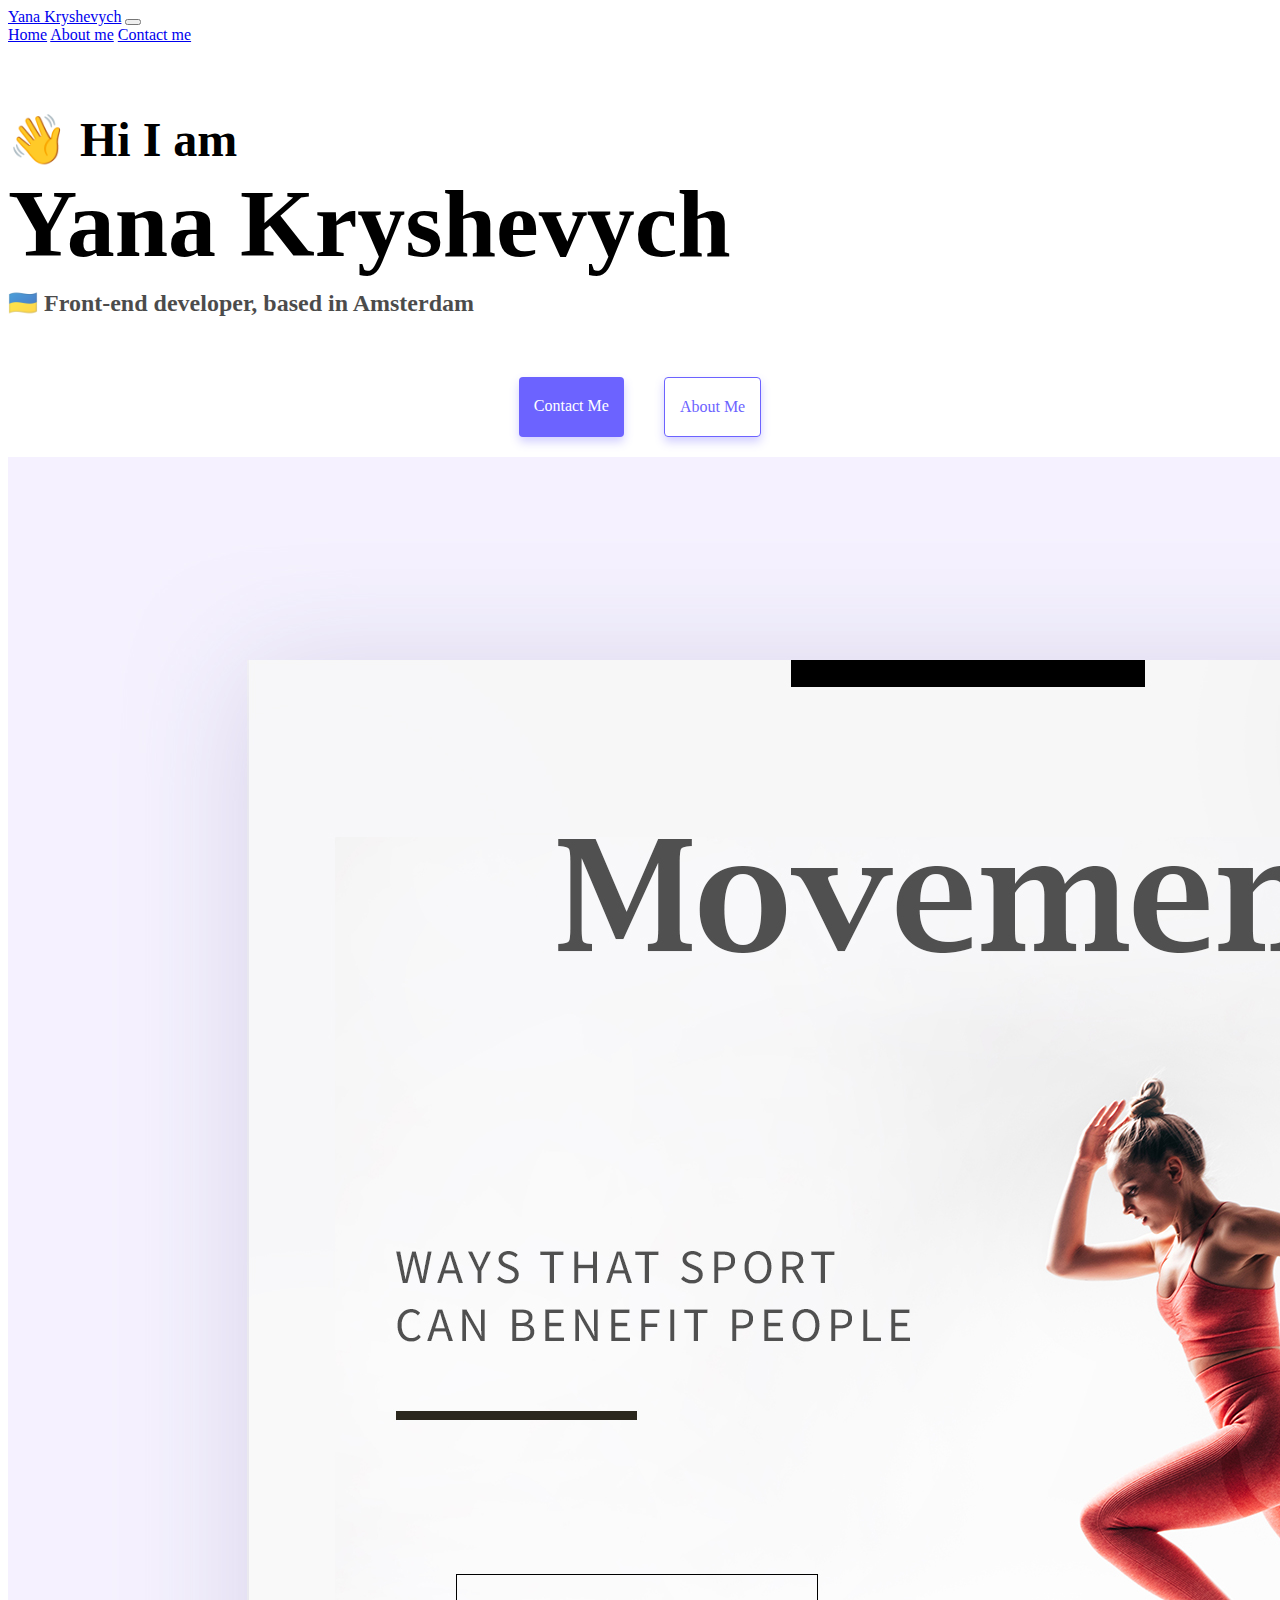
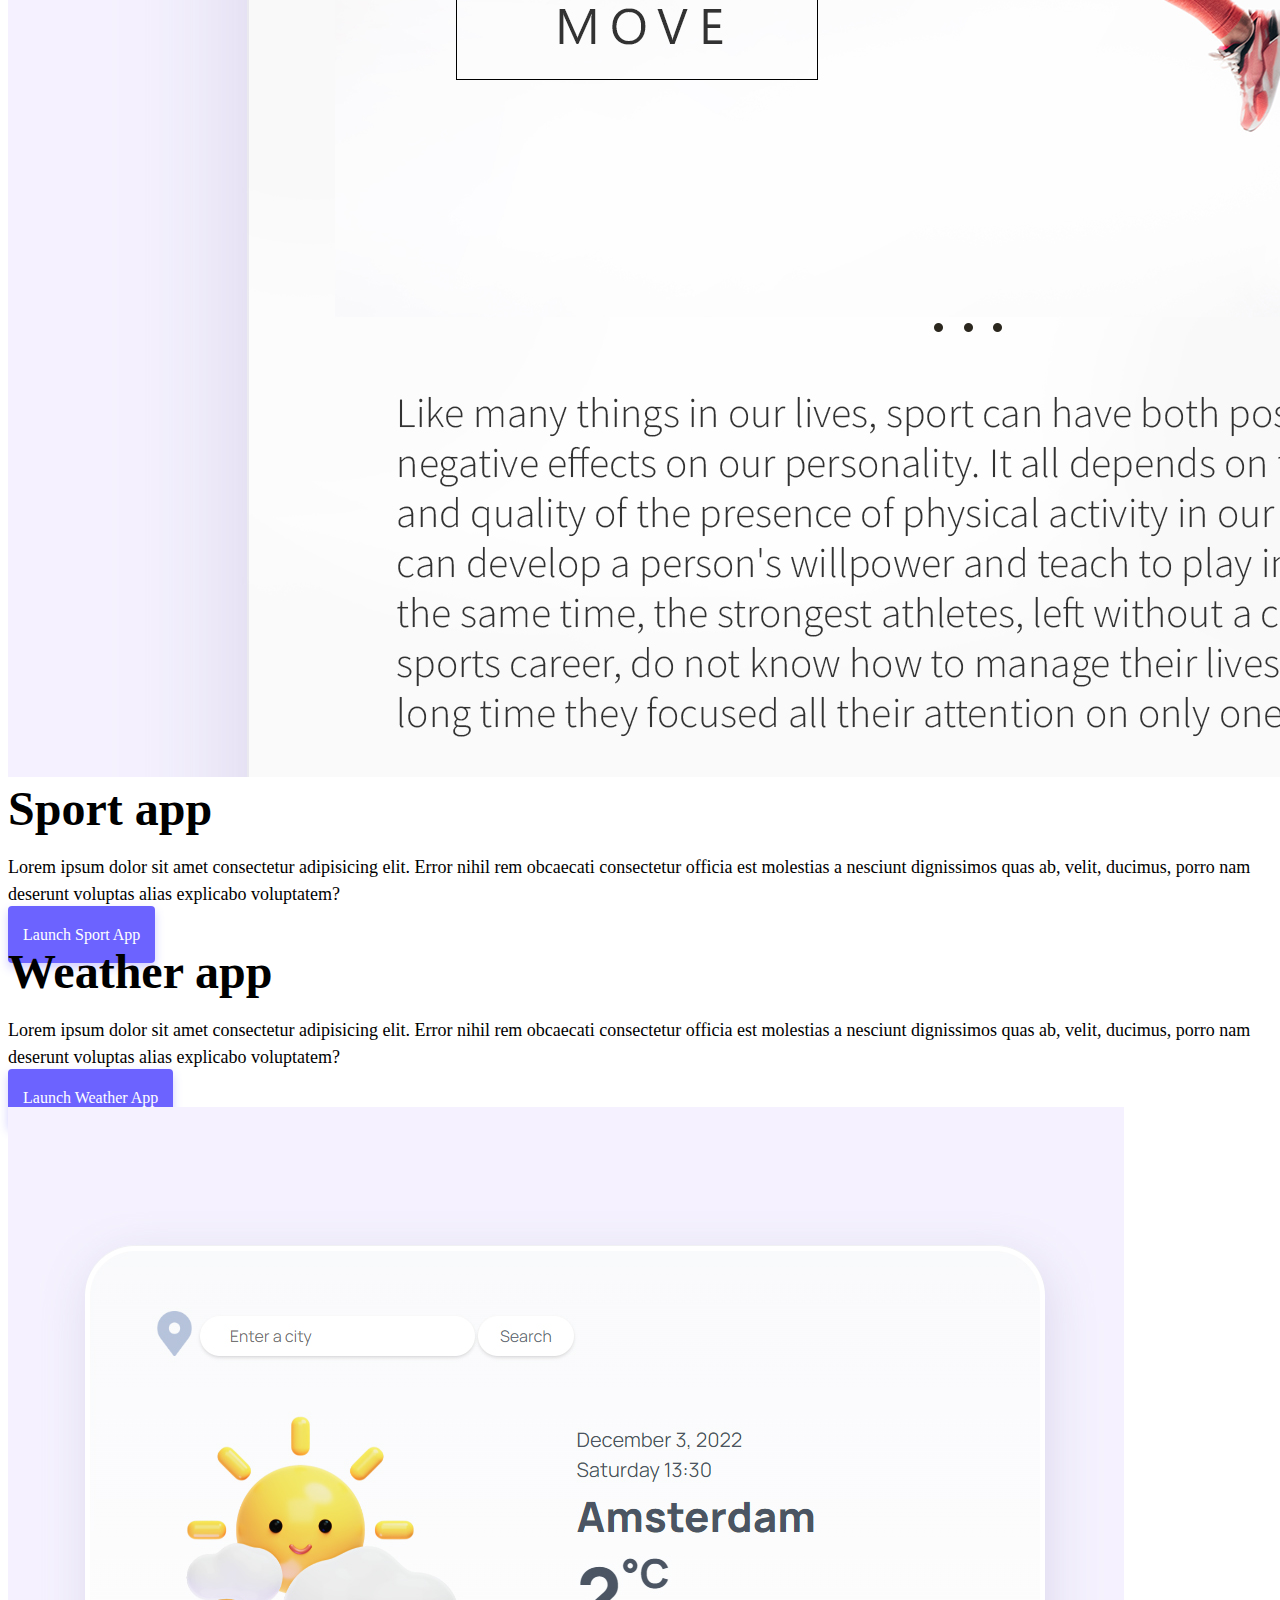
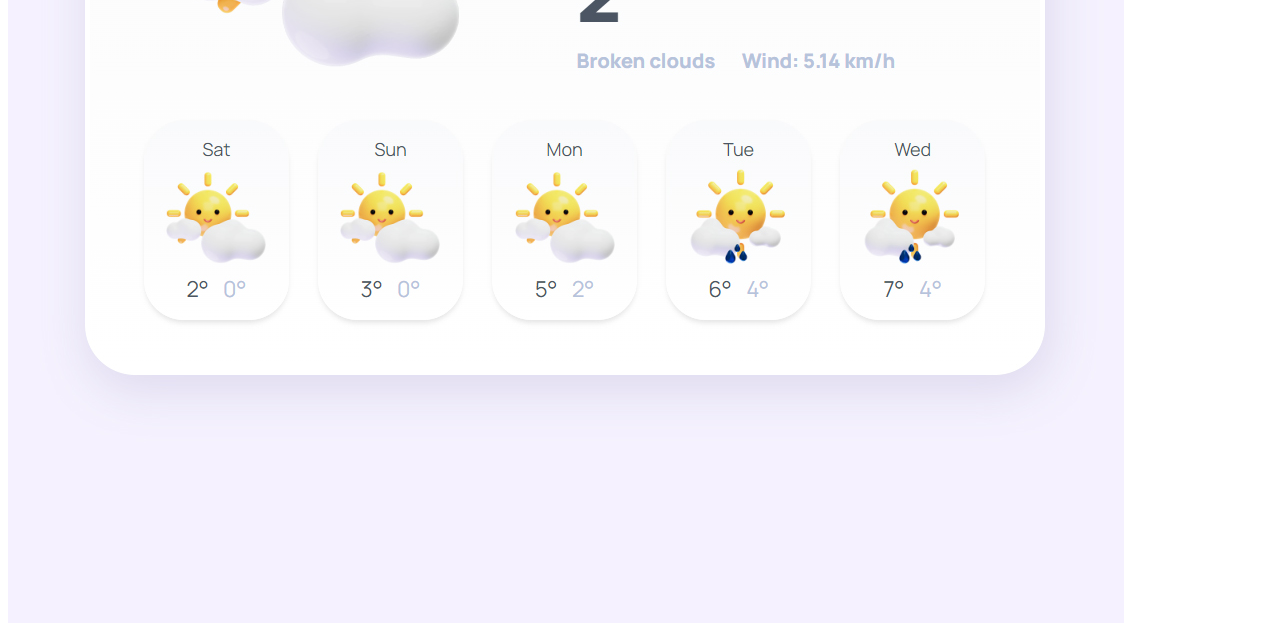
<file: index.html>
<!DOCTYPE html>
<html lang="en">
  <head>
    <meta charset="utf-8" />
    <meta name="viewport" content="width=device-width, initial-scale=1" />
    <title>Front-end developer, based in Amsterdam. Yana Kryshevych</title>
    <meta
      name="description"
      content="Yana Kryshevych is a front-end developer based in Amsterdam, check out his projects and contact her for job inquiries"
    />
    <link
      href="https://cdn.jsdelivr.net/npm/bootstrap@5.2.3/dist/css/bootstrap.min.css"
      rel="stylesheet"
      integrity="sha384-rbsA2VBKQhggwzxH7pPCaAqO46MgnOM80zW1RWuH61DGLwZJEdK2Kadq2F9CUG65"
      crossorigin="anonymous"
    />
    <link rel="stylesheet" href="/css/style.css" />
  </head>
  <body>
    <div class="container-fluid">
      <nav class="navbar navbar-expand-lg navbar-light bg-light">
        <div class="container">
          <a class="navbar-brand" href="/index.html" title="Homepage"
            >Yana Kryshevych</a
          >
          <button
            class="navbar-toggler"
            type="button"
            data-bs-toggle="collapse"
            data-bs-target="#navbarNavAltMarkup"
            aria-controls="navbarNavAltMarkup"
            aria-expanded="false"
            aria-label="Toggle navigation"
          >
            <span class="navbar-toggler-icon"></span>
          </button>
          <div class="collapse navbar-collapse" id="navbarNavAltMarkup">
            <div class="navbar-nav">
              <a
                class="nav-link active"
                aria-current="page"
                href="/index.html"
                title="Homepage"
                >Home</a
              >
              <a
                class="nav-link"
                href="/about.html"
                title="About Yana Kryshevych"
                >About me</a
              >
              <a
                class="nav-link"
                href="/about.html#contact"
                title="Contact Yana Kryshevych"
                >Contact me</a
              >
            </div>
          </div>
        </div>
      </nav>
      <div class="container main">
        <h2 class="text-center" id="hi">👋 Hi I am</h2>
        <h1 class="text-center">Yana Kryshevych</h1>
        <h3 class="text-center" id="h3formainpage">
          🇺🇦 Front-end developer, based in Amsterdam
        </h3>
        <div class="navigation-links mb-5">
          <a
            href="/about.html#contact"
            class="purple-link"
            title="Contact Yana Kryshevych"
            >Contact Me</a
          >
          <a href="/about.html" class="white-link" title="About Yana Kryshevych"
            >About Me</a
          >
        </div>
        <div class="container launch-panel">
          <div class="row">
            <div class="col-md-6">
              <img
                src="/img/movement_layout.jpg"
                class="img-fluid rounded"
                alt="Movement site preview photo"
              />
            </div>
            <div class="col-md-6">
              <h2 class="mb-3">Sport app</h2>
              <p>
                Lorem ipsum dolor sit amet consectetur adipisicing elit. Error
                nihil rem obcaecati consectetur officia est molestias a nesciunt
                dignissimos quas ab, velit, ducimus, porro nam deserunt voluptas
                alias explicabo voluptatem?
              </p>
              <div class="mt-5 mb-3">
                <a
                  href="https://warm-cendol-7c5bda.netlify.app"
                  class="purple-link"
                  title="Sport App"
                  >Launch Sport App</a
                >
              </div>
            </div>
          </div>
          <div class="row mt-5 mb-5">
            <div class="col-md-6">
              <h2 class="mb-3">Weather app</h2>
              <p>
                Lorem ipsum dolor sit amet consectetur adipisicing elit. Error
                nihil rem obcaecati consectetur officia est molestias a nesciunt
                dignissimos quas ab, velit, ducimus, porro nam deserunt voluptas
                alias explicabo voluptatem?
              </p>
              <div class="mt-5 mb-5">
                <a
                  href="https://fascinating-flan-114a88.netlify.app/"
                  class="purple-link"
                  title="Weather App"
                  >Launch Weather App</a
                >
              </div>
            </div>
            <div class="col-md-6 mb-3">
              <img
                src="/img/weatherApp_layout.jpg"
                class="img-fluid rounded"
                alt="Weather app site preview photo"
              />
            </div>
          </div>
        </div>
      </div>
    </div>
    <script
      src="https://cdn.jsdelivr.net/npm/bootstrap@5.2.3/dist/js/bootstrap.bundle.min.js"
      integrity="sha384-kenU1KFdBIe4zVF0s0G1M5b4hcpxyD9F7jL+jjXkk+Q2h455rYXK/7HAuoJl+0I4"
      crossorigin="anonymous"
    ></script>
  </body>
</html>
</file>
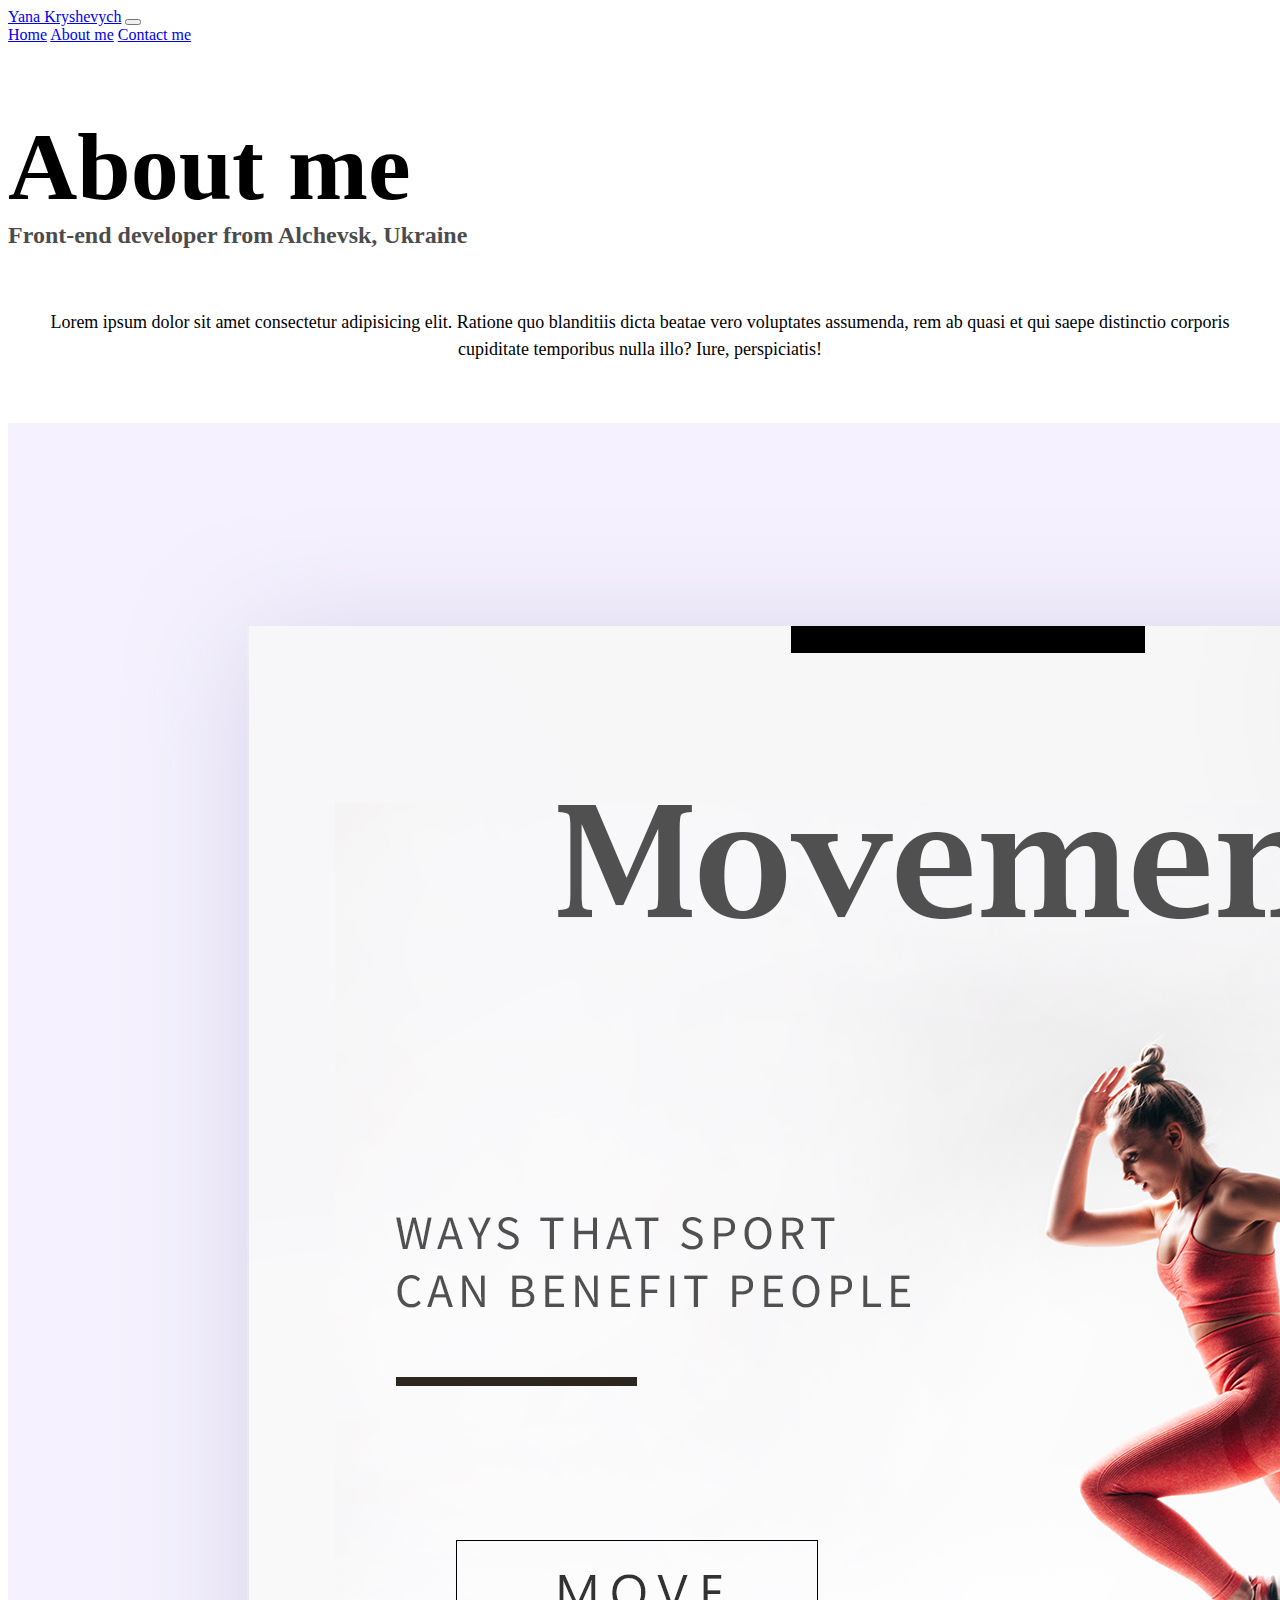
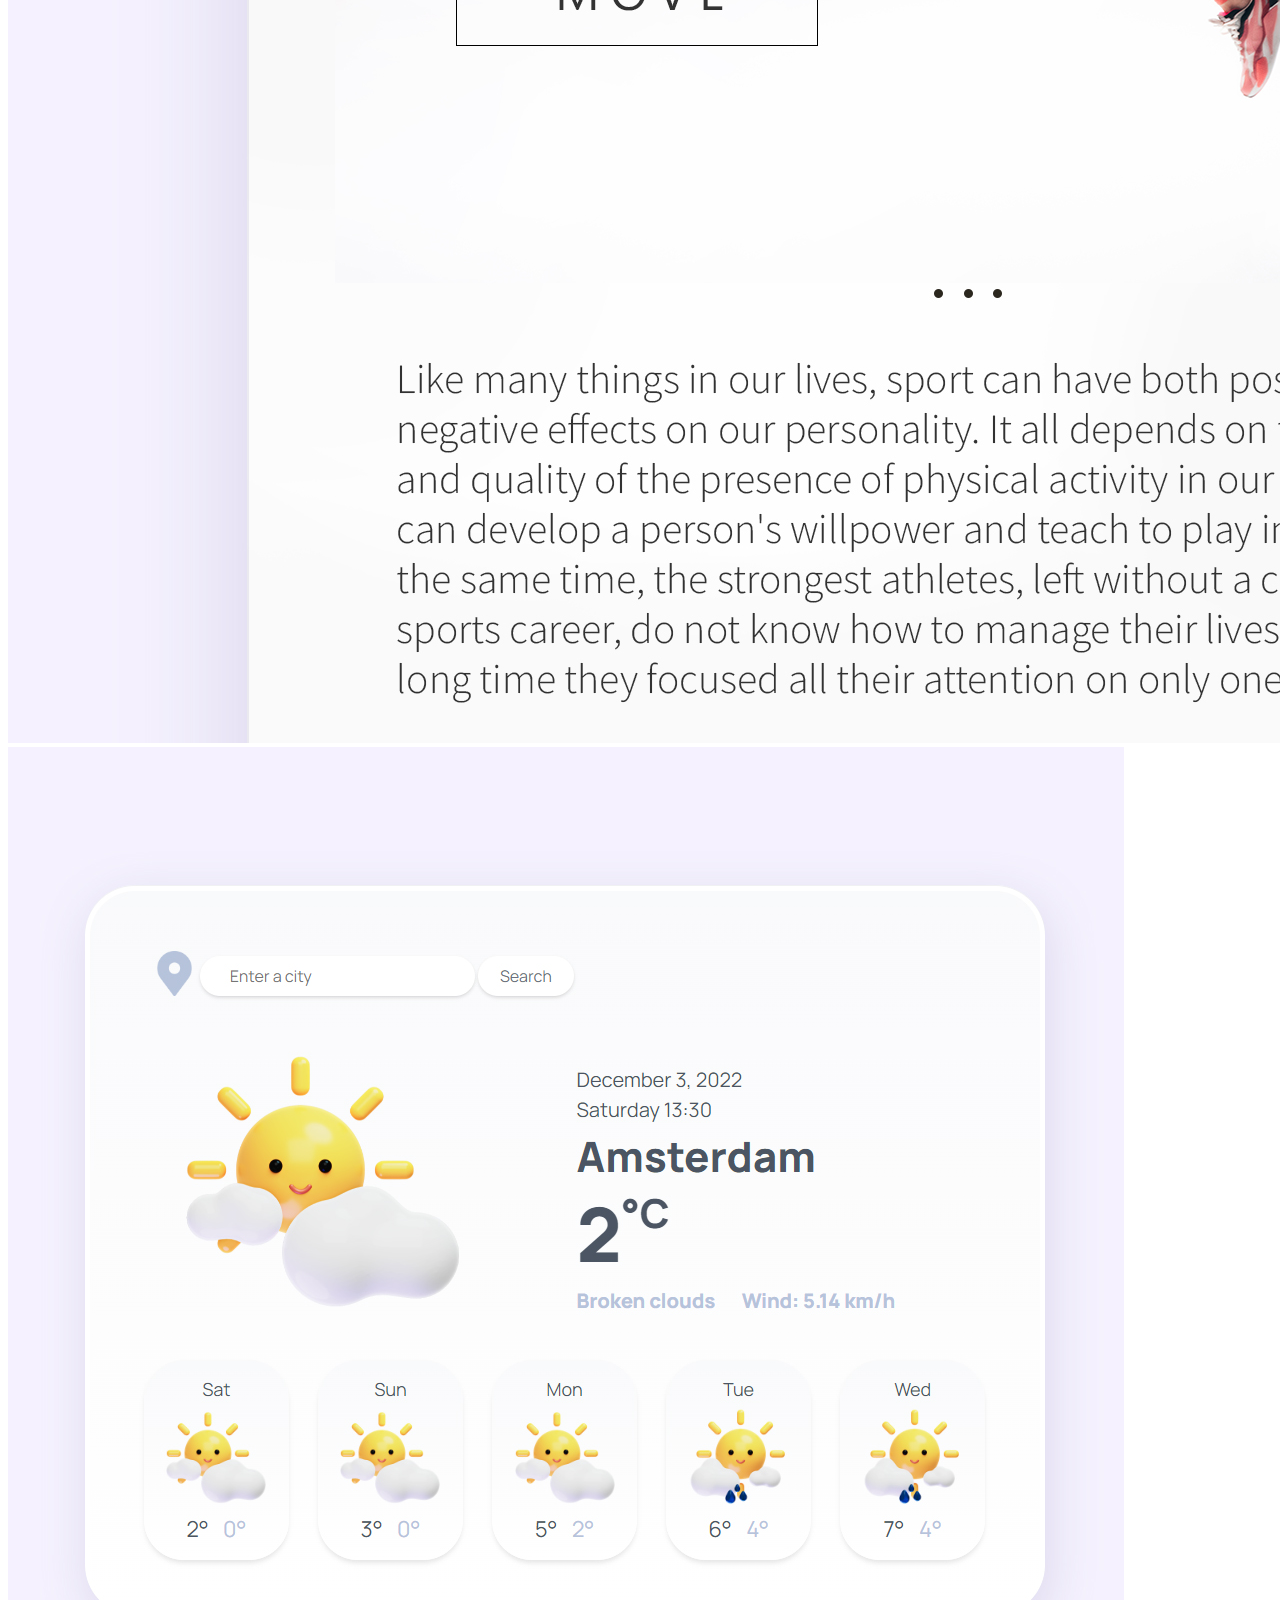
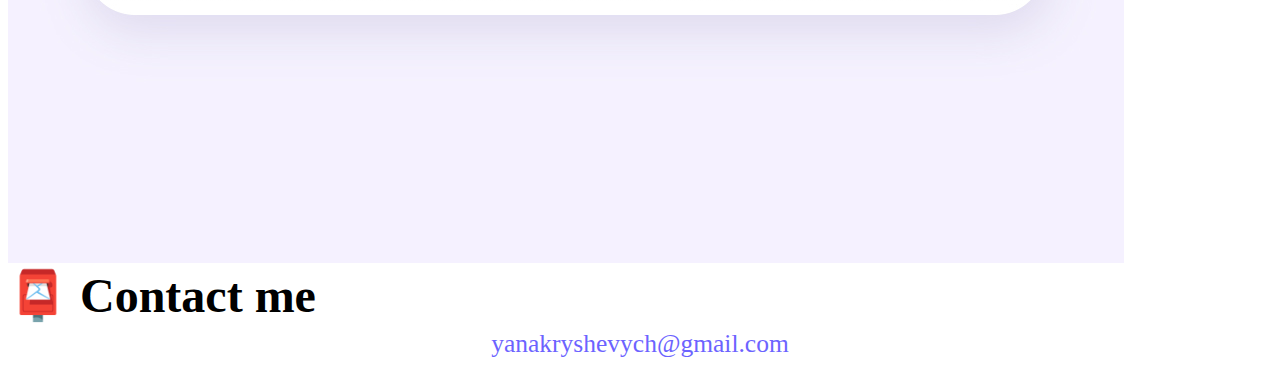
<file: about.html>
<!DOCTYPE html>
<html lang="en">
  <head>
    <meta charset="utf-8" />
    <meta name="viewport" content="width=device-width, initial-scale=1" />
    <title>Front-end developer, based in Amsterdam. Yana Kryshevych</title>
    <meta
      name="description"
      content="Yana Kryshevych is a front-end developer based in Amsterdam, check out his projects and contact her for job inquiries"
    />
    <link
      href="https://cdn.jsdelivr.net/npm/bootstrap@5.2.3/dist/css/bootstrap.min.css"
      rel="stylesheet"
      integrity="sha384-rbsA2VBKQhggwzxH7pPCaAqO46MgnOM80zW1RWuH61DGLwZJEdK2Kadq2F9CUG65"
      crossorigin="anonymous"
    />
    <link rel="stylesheet" href="/css/style.css" />
  </head>
  <body>
    <div class="container-fluid">
      <nav class="navbar navbar-expand-lg navbar-light bg-light">
        <div class="container">
          <a class="navbar-brand" href="/index.html" title="Homepage"
            >Yana Kryshevych</a
          >
          <button
            class="navbar-toggler"
            type="button"
            data-bs-toggle="collapse"
            data-bs-target="#navbarNavAltMarkup"
            aria-controls="navbarNavAltMarkup"
            aria-expanded="false"
            aria-label="Toggle navigation"
          >
            <span class="navbar-toggler-icon"></span>
          </button>
          <div class="collapse navbar-collapse" id="navbarNavAltMarkup">
            <div class="navbar-nav">
              <a
                class="nav-link active"
                aria-current="page"
                title="Homepage"
                href="/index.html"
                >Home</a
              >
              <a
                class="nav-link"
                href="/about.html"
                title="About Yana Kryshevych"
                >About me</a
              >
              <a
                class="nav-link"
                href="/about.html#contact"
                title="Contact Yana Kryshevych"
                >Contact me</a
              >
            </div>
          </div>
        </div>
      </nav>
      <div class="container main">
        <h1 class="text-center">About me</h1>
        <h3 class="text-center">Front-end developer from Alchevsk, Ukraine</h3>
        <div class="about-paragraphs text-center">
          <p>
            Lorem ipsum dolor sit amet consectetur adipisicing elit. Ratione quo
            blanditiis dicta beatae vero voluptates assumenda, rem ab quasi et
            qui saepe distinctio corporis cupiditate temporibus nulla illo?
            Iure, perspiciatis!
          </p>
        </div>
        <div class="container">
          <div class="row">
            <div class="col-sm-6">
              <img
                src="/img/movement_layout.jpg"
                class="img-fluid p-2 shadow rounded"
                alt="Movement site preview photo"
              />
            </div>
            <div class="col-sm-6">
              <img
                src="/img/weatherApp_layout.jpg"
                class="img-fluid p-2 shadow rounded"
                alt="Weather app site preview photo"
              />
            </div>
          </div>
        </div>
        <div id="contact" class="mt-5 mb-5">
          <h2 class="text-center">📮 Contact me</h2>
          <a
            href="mailto:yanakryshevych@gmail.com"
            class="text-center email-link"
            title="Mail to Yana Kryshevych"
            >yanakryshevych@gmail.com</a
          >
        </div>
      </div>
    </div>
    <script
      src="https://cdn.jsdelivr.net/npm/bootstrap@5.2.3/dist/js/bootstrap.bundle.min.js"
      integrity="sha384-kenU1KFdBIe4zVF0s0G1M5b4hcpxyD9F7jL+jjXkk+Q2h455rYXK/7HAuoJl+0I4"
      crossorigin="anonymous"
    ></script>
  </body>
</html>
</file>
<file: css/style.css>
.main {
  margin-top: 67px;
}

:root {
  --primary-color: #6c63ff;
  --secondary-color: #f5f2fe;
  --box-shadow: 0 5px 10px rgba(108, 99, 255, 0.3);
}

h1,
h2,
h3 {
  margin: 0;
}

h1 {
  font-size: 96px;
}

h2 {
  font-size: 48px;
}

h3 {
  font-size: 24px;
  opacity: 0.7;
}

p {
  font-size: 18px;
  line-height: 1.5;
}

#h3formainpage {
  margin-top: 10px;
}

.navigation-links {
  display: flex;
  margin-top: 40px;
  justify-content: center;
}

.navigation-links a {
  margin: 20px;
  border-radius: 4px;
  padding: 20px 15px;
  text-decoration: none;
  text-transform: capitalize;
}

.launch-panel a {
  border-radius: 4px;
  padding: 20px 15px;
  text-decoration: none;
  text-transform: capitalize;
}

.purple-link {
  background-color: var(--primary-color);
  box-shadow: var(--box-shadow);
  color: white;
}

.purple-link:hover {
  background-color: white;
  color: var(--primary-color);
  border: 1px solid var(--primary-color);
}

.white-link {
  color: var(--primary-color);
  border: 1px solid var(--primary-color);
  box-shadow: var(--box-shadow);
}

.white-link:hover {
  background-color: var(--primary-color);
  color: white;
}

.homepage-link {
  color: var(--primary-color);
  text-align: center;
  display: block;
}

.about-paragraphs {
  display: flex;
  margin: 30px 0;
}

.about-paragraphs p {
  margin: 10px;
  padding: 20px;
  border-radius: 4px;
  font-size: 18px;
  line-height: 1.5;
  text-align: center;
}

.email-link {
  display: flex;
  justify-content: center;
  color: var(--primary-color);
  font-size: 25.5px;
  text-decoration: none;
  margin-top: 5px;
}

@media screen and (max-width: 767px) {
  .col-md-6 img {
    margin-bottom: 20px;
  }
}

@media screen and (max-width: 480px) {
  h1 {
    font-size: 87px;
  }

  h2 {
    font-size: 37px;
  }

  .email-link {
    font-size: 19.5px;
  }

  .about-paragraphs {
    margin-bottom: 0;
  }

  .about-paragraphs p {
    font-size: 16px;
    padding-bottom: 0;
  }

  .col-sm-6 {
    margin-top: 30px;
  }
}

@media screen and (max-width: 440px) {
  h1 {
    font-size: 60px;
  }
}

@media screen and (max-width: 360px) {
  h1 {
    font-size: 51px;
  }

  .navigation-links {
    font-size: 13px;
  }
}
</file>
